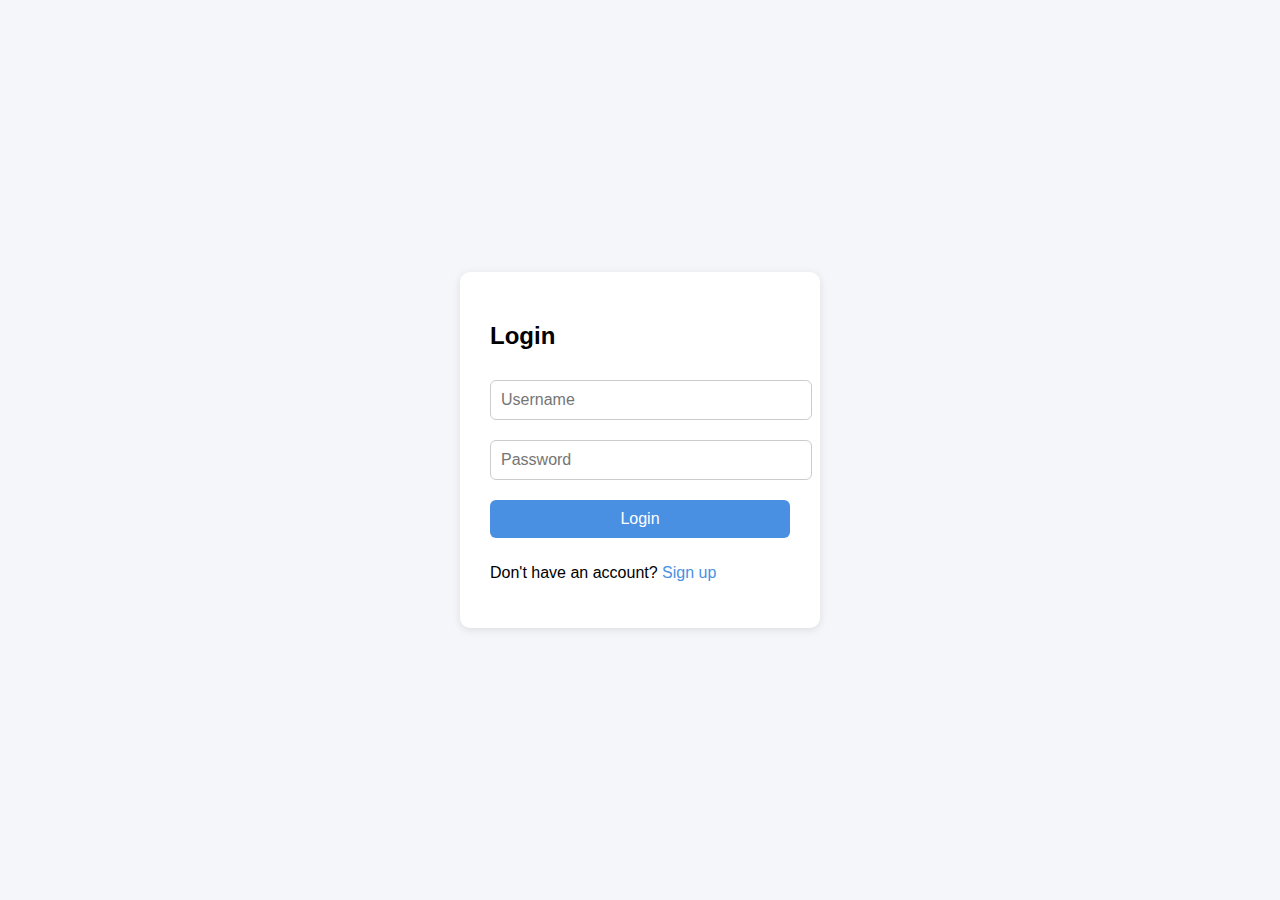
<file: index.html>
<!DOCTYPE html>
<html lang="en">
<head>
  <meta charset="UTF-8" />
  <meta name="viewport" content="width=device-width, initial-scale=1.0" />
  <title>Login | Student Management</title>
  <link rel="stylesheet" href="assets/css/style.css">
</head>
<body>
  <div class="form-container">
    <h2>Login</h2>
    <form id="loginForm">
      <input type="text" id="username" placeholder="Username" required>
      <input type="password" id="password" placeholder="Password" required>
      <button type="submit">Login</button>
      <p>Don't have an account? <a href="signup.html">Sign up</a></p>
    </form>
  </div>

  <script src="assets/js/auth.js"></script>
</body>
</html>
</file>
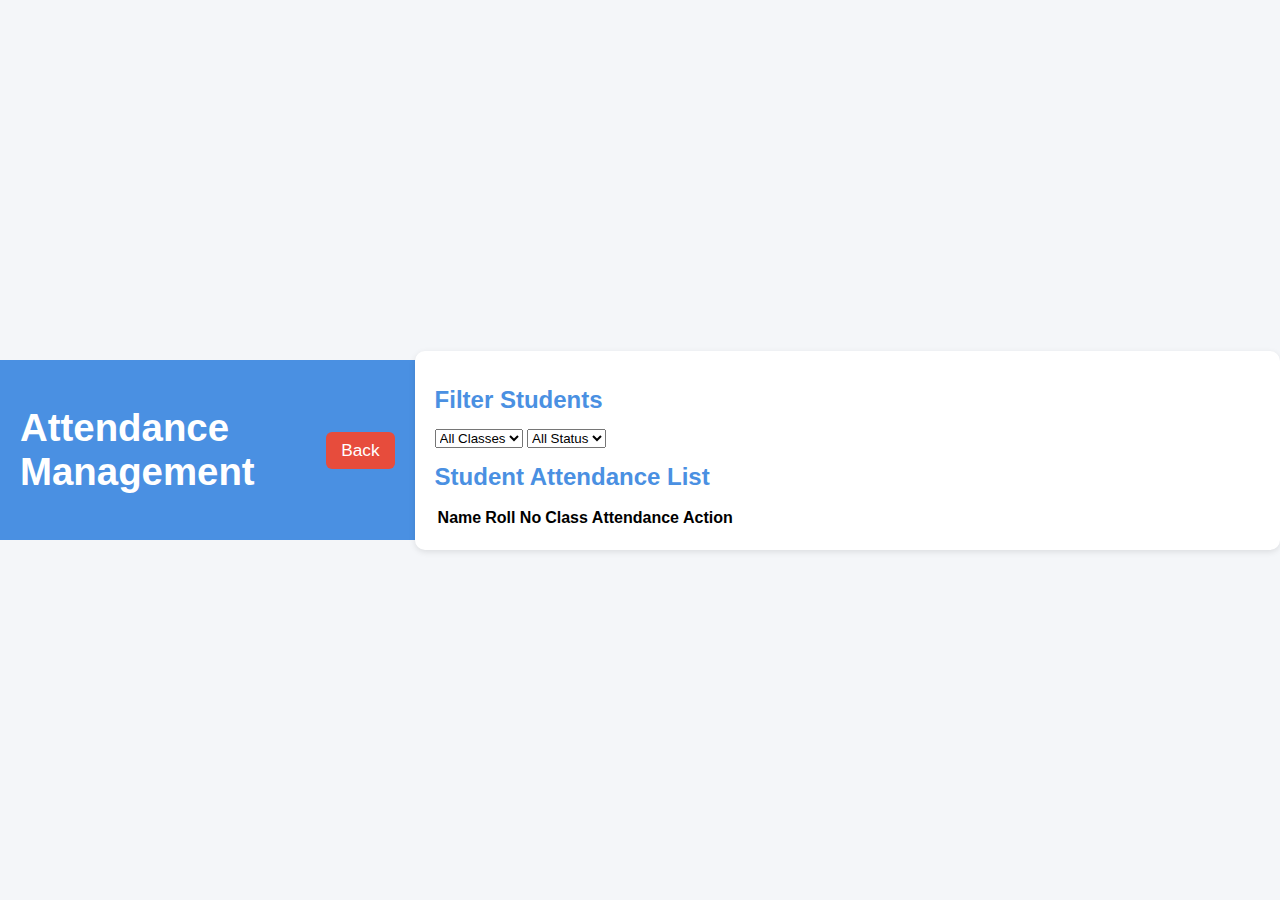
<file: attendance.html>
<!DOCTYPE html>
<html lang="en">
<head>
  <meta charset="UTF-8">
  <meta name="viewport" content="width=device-width, initial-scale=1.0">
  <title>Attendance | Student Management</title>
  <link rel="stylesheet" href="assets/css/style.css">
</head>
<body>
  <header class="dashboard-header">
    <h1>Attendance Management</h1>
    <button onclick="goBack()">Back</button>
  </header>

  <main class="attendance-section">
    <h2>Filter Students</h2>
    <div class="filters">
      <select id="attendanceClassFilter">
        <option value="">All Classes</option>
      </select>
      <select id="attendanceStatusFilter">
        <option value="">All Status</option>
        <option value="Present">Present</option>
        <option value="Absent">Absent</option>
      </select>
    </div>

    <h2>Student Attendance List</h2>
    <table id="attendanceTable">
      <thead>
        <tr>
          <th>Name</th>
          <th>Roll No</th>
          <th>Class</th>
          <th>Attendance</th>
          <th>Action</th>
        </tr>
      </thead>
      <tbody></tbody>
    </table>
  </main>

  <script src="assets/js/script.js"></script>
  <script>
    function goBack() {
      window.location.href = "dashboard.html";
    }

    function loadAttendance() {
      const students = JSON.parse(localStorage.getItem("students")) || [];
      const tbody = document.getElementById("attendanceTable").querySelector("tbody");
      const classFilter = document.getElementById("attendanceClassFilter").value;
      const statusFilter = document.getElementById("attendanceStatusFilter").value;

      tbody.innerHTML = "";

      const filtered = students.filter(student => {
        const matchesClass = classFilter === "" || student.class === classFilter;
        const matchesStatus = statusFilter === "" || student.attendance === statusFilter;
        return matchesClass && matchesStatus;
      });

      filtered.forEach((student, index) => {
        const row = document.createElement("tr");
        row.innerHTML = `
          <td>${student.name}</td>
          <td>${student.roll}</td>
          <td>${student.class}</td>
          <td>${student.attendance}</td>
          <td>
            <button onclick="markAttendance(${index}, 'Present')">Present</button>
            <button onclick="markAttendance(${index}, 'Absent')">Absent</button>
          </td>
        `;
        tbody.appendChild(row);
      });
    }

    function markAttendance(index, status) {
      const students = JSON.parse(localStorage.getItem("students"));
      students[index].attendance = status;
      localStorage.setItem("students", JSON.stringify(students));
      loadAttendance();
    }

    function populateAttendanceFilters() {
      const students = JSON.parse(localStorage.getItem("students")) || [];
      const classSelect = document.getElementById("attendanceClassFilter");
      const classes = [...new Set(students.map(s => s.class))];

      classSelect.innerHTML = `<option value="">All Classes</option>`;
      classes.forEach(cls => {
        const option = document.createElement("option");
        option.value = cls;
        option.textContent = cls;
        classSelect.appendChild(option);
      });
    }

    document.addEventListener("DOMContentLoaded", () => {
      populateAttendanceFilters();
      loadAttendance();

      document.getElementById("attendanceClassFilter").addEventListener("change", loadAttendance);
      document.getElementById("attendanceStatusFilter").addEventListener("change", loadAttendance);
    });
  </script>
</body>
</html>
</file>
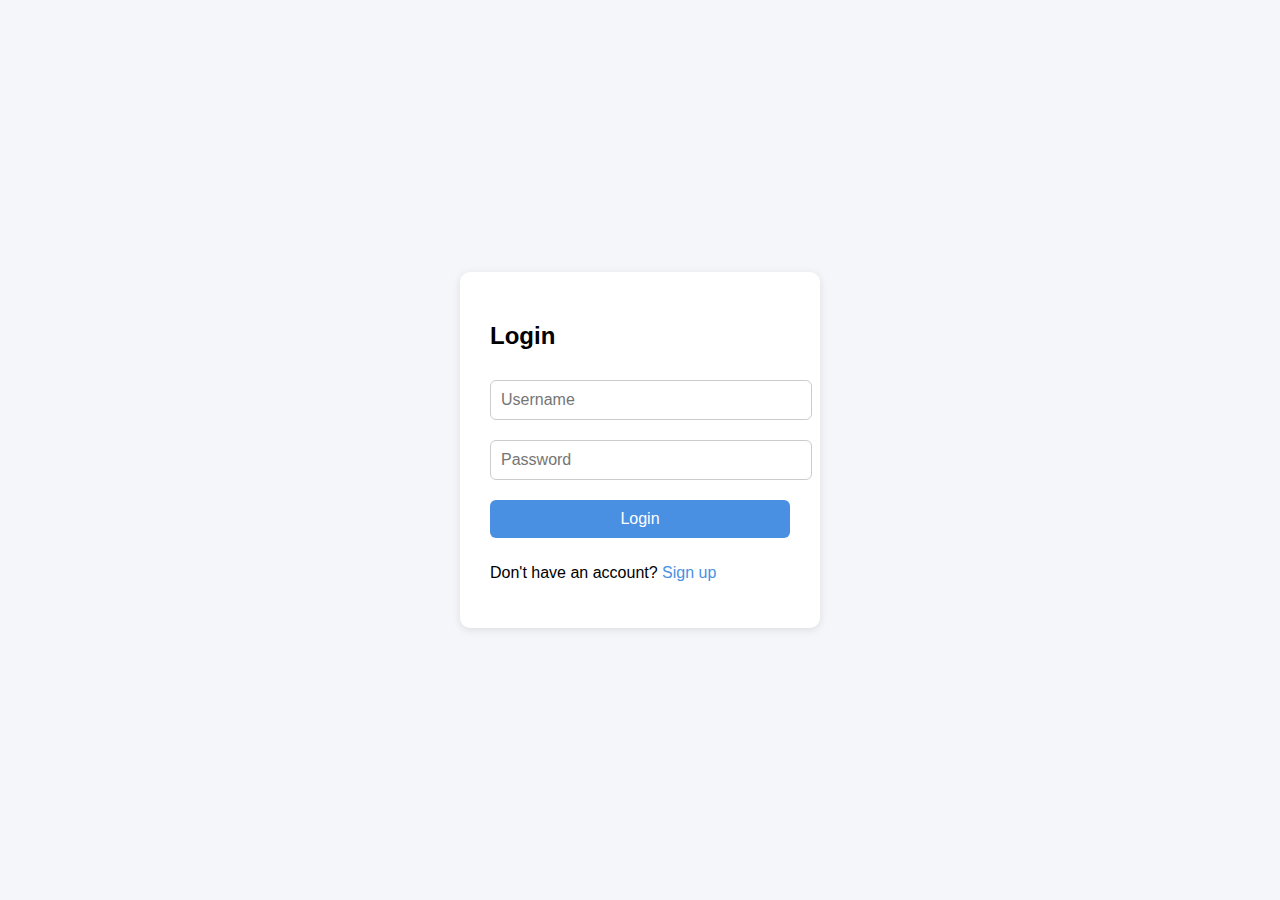
<file: dashboard.html>
<!DOCTYPE html>
<html lang="en">
<head>
  <meta charset="UTF-8" />
  <meta name="viewport" content="width=device-width, initial-scale=1.0" />
  <title>Dashboard | Student Management</title>
  <link rel="stylesheet" href="assets/css/style.css">
</head>
<body>
  <header class="dashboard-header">
    <h1>School Dashboard</h1>
    <button onclick="logout()">Logout</button>
  </header>

  <main class="dashboard-container">
    <div class="card" onclick="navigateTo('students.html')">
      <h3>Manage Students</h3>
      <p>Add, edit, and view student records.</p>
    </div>

    <div class="card" onclick="navigateTo('attendance.html')">
      <h3>Attendance</h3>
      <p>Mark and view attendance reports.</p>
    </div>
  </main>

  <script src="assets/js/dashboard.js"></script>
</body>
</html>
</file>
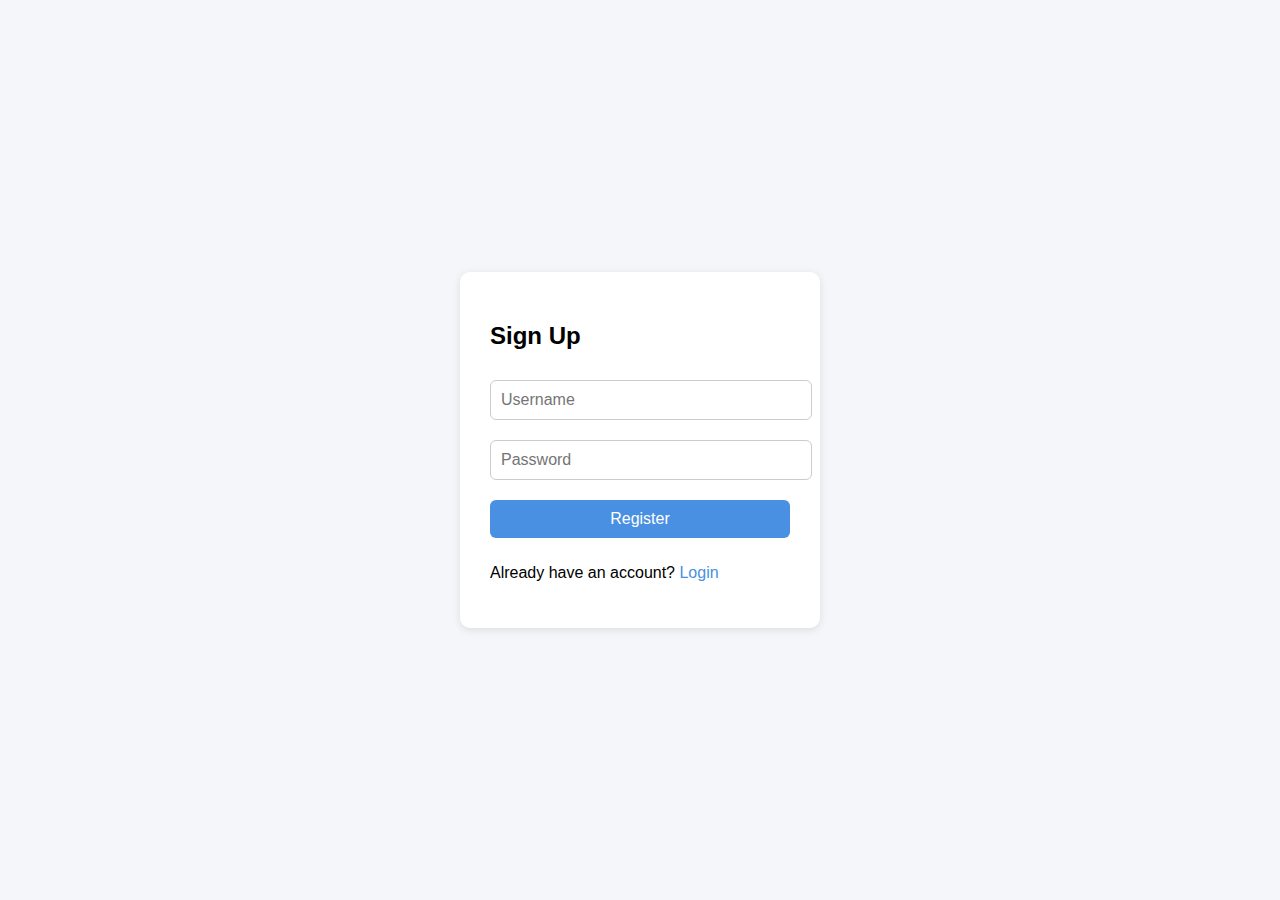
<file: signup.html>
<!DOCTYPE html>
<html lang="en">
<head>
  <meta charset="UTF-8" />
  <meta name="viewport" content="width=device-width, initial-scale=1.0" />
  <title>Sign Up | Student Management</title>
  <link rel="stylesheet" href="assets/css/style.css">
</head>
<body>
  <div class="form-container">
    <h2>Sign Up</h2>
    <form id="signupForm">
      <input type="text" id="newUsername" placeholder="Username" required>
      <input type="password" id="newPassword" placeholder="Password" required>
      <button type="submit">Register</button>
      <p>Already have an account? <a href="index.html">Login</a></p>
    </form>
  </div>

  <script src="assets/js/auth.js"></script>
</body>
</html>
</file>
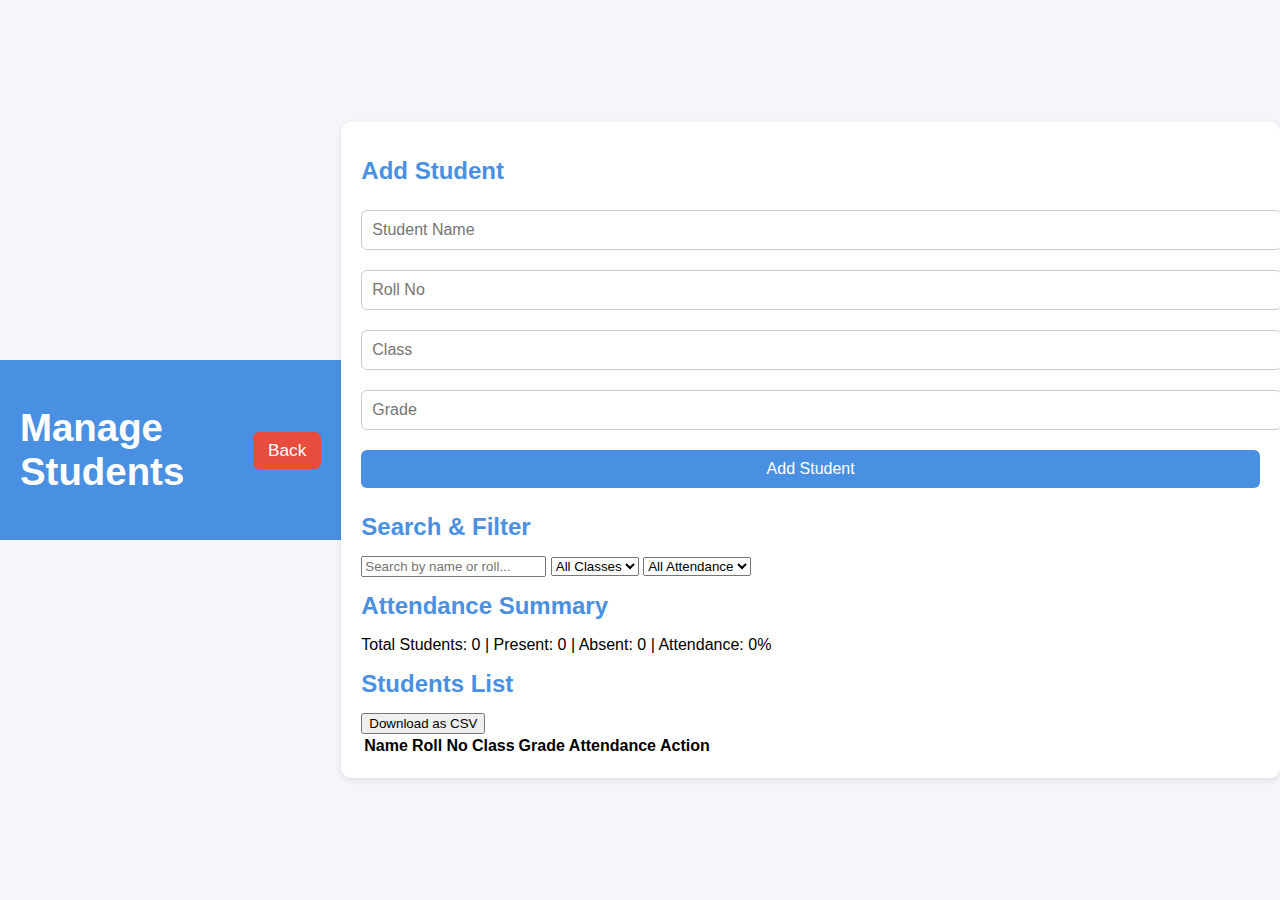
<file: students.html>
<!DOCTYPE html>
<html lang="en">
<head>
  <meta charset="UTF-8">
  <meta name="viewport" content="width=device-width, initial-scale=1.0">
  <title>Students | Student Management</title>
  <link rel="stylesheet" href="assets/css/style.css">
</head>
<body>
  <header class="dashboard-header">
    <h1>Manage Students</h1>
    <button onclick="goBack()">Back</button>
  </header>

  <main class="student-section">
    <h2>Add Student</h2>
    <form id="studentForm">
      <input type="text" id="name" placeholder="Student Name" required>
      <input type="text" id="roll" placeholder="Roll No" required>
      <input type="text" id="class" placeholder="Class" required>
      <input type="text" id="grade" placeholder="Grade" required>
      <button type="submit">Add Student</button>
    </form>

    <h2>Search & Filter</h2>
    <div class="filters">
      <input type="text" id="searchInput" placeholder="Search by name or roll...">
      <select id="filterClass">
        <option value="">All Classes</option>
      </select>
      <select id="filterAttendance">
        <option value="">All Attendance</option>
        <option value="Present">Present</option>
        <option value="Absent">Absent</option>
      </select>
    </div>

    <h2>Attendance Summary</h2>
    <div id="attendanceSummary"></div>

    <h2>Students List</h2>
    <button id="downloadCsv">Download as CSV</button>
    <table id="studentTable">
      <thead>
        <tr>
          <th>Name</th>
          <th>Roll No</th>
          <th>Class</th>
          <th>Grade</th>
          <th>Attendance</th>
          <th>Action</th>
        </tr>
      </thead>
      <tbody></tbody>
    </table>
  </main>

  <script src="assets/js/students.js"></script>
  <script>
    function goBack() {
      window.location.href = "dashboard.html";
    }
  </script>
</body>
</html>
</file>
<file: assets/css/style.css>
/* Global Styles */
body {
  font-family: Arial, sans-serif;
  background: #f4f6f9;
  display: flex;
  justify-content: center;
  align-items: center;
  height: 100vh;
  margin: 0;
}

/* Form Styles */
.form-container {
  background: #fff;
  padding: 30px;
  border-radius: 10px;
  box-shadow: 0 2px 8px rgba(0, 0, 0, 0.1);
  width: 300px;
}

form input,
form button {
  width: 100%;
  margin: 10px 0;
  padding: 10px;
  border-radius: 6px;
  font-size: 1em;
}

form input {
  border: 1px solid #ccc;
}

form button {
  background: #4a90e2;
  color: #fff;
  border: none;
  cursor: pointer;
  transition: background 0.3s ease;
}

form button:hover {
  background: #357ab8;
}

a {
  color: #4a90e2;
  text-decoration: none;
}

a:hover {
  text-decoration: underline;
}

/* Dashboard Header */
.dashboard-header {
  background: #4a90e2;
  color: white;
  padding: 20px;
  display: flex;
  justify-content: space-between;
  align-items: center;
  font-size: 1.2em;
}

.dashboard-header button {
  background: #e74c3c;
  color: #fff;
  border: none;
  padding: 8px 15px;
  border-radius: 6px;
  cursor: pointer;
  font-size: 0.9em;
  transition: background 0.3s ease;
}

.dashboard-header button:hover {
  background: #c0392b;
}

/* Dashboard Cards */
.dashboard-container {
  display: flex;
  justify-content: center;
  gap: 30px;
  margin: 40px auto;
  flex-wrap: wrap;
}

.card {
  background: #fff;
  padding: 25px;
  width: 250px;
  text-align: center;
  border-radius: 12px;
  box-shadow: 0 3px 10px rgba(0, 0, 0, 0.15);
  cursor: pointer;
  transition: all 0.3s ease;
}

.card:hover {
  transform: translateY(-5px);
  box-shadow: 0 6px 20px rgba(0, 0, 0, 0.2);
}

.card h3 {
  color: #4a90e2;
  margin-bottom: 10px;
}

.card p {
  font-size: 0.9em;
  color: #333;
}

/* Student Section */
.student-section,
.attendance-section {
  width: 90%;
  margin: 20px auto;
  background: #fff;
  padding: 20px;
  border-radius: 10px;
  box-shadow: 0 2px 6px rgba(0, 0, 0, 0.1);
}

.student-section h2,
.attendance-section h2 {
  margin: 15px 0;
  color: #4a90e2;
}

/* Attendance Table Buttons */
#attendanceTable button {
  padding: 5px 10px;
  margin: 3px;
  border: none;
  border-radius: 6px;
  cursor: pointer;
  font-size: 0.9em;
  transition: transform 0.2s ease;
}

#attendanceTable button:hover {
  transform: scale(1.05);
}

#attendanceTable button:nth-child(1) {
  background: #2ecc71;
  color: #fff;
}

#attendanceTable button:nth-child(2) {
  background: #e74c3c;
  color: #fff;
}

/* Responsive */
@media (max-width: 768px) {
  .dashboard-container {
    flex-direction: column;
    align-items: center;
  }

  .card {
    width: 90%;
  }

  .student-section,
  .attendance-section {
    width: 95%;
  }
}
</file>
